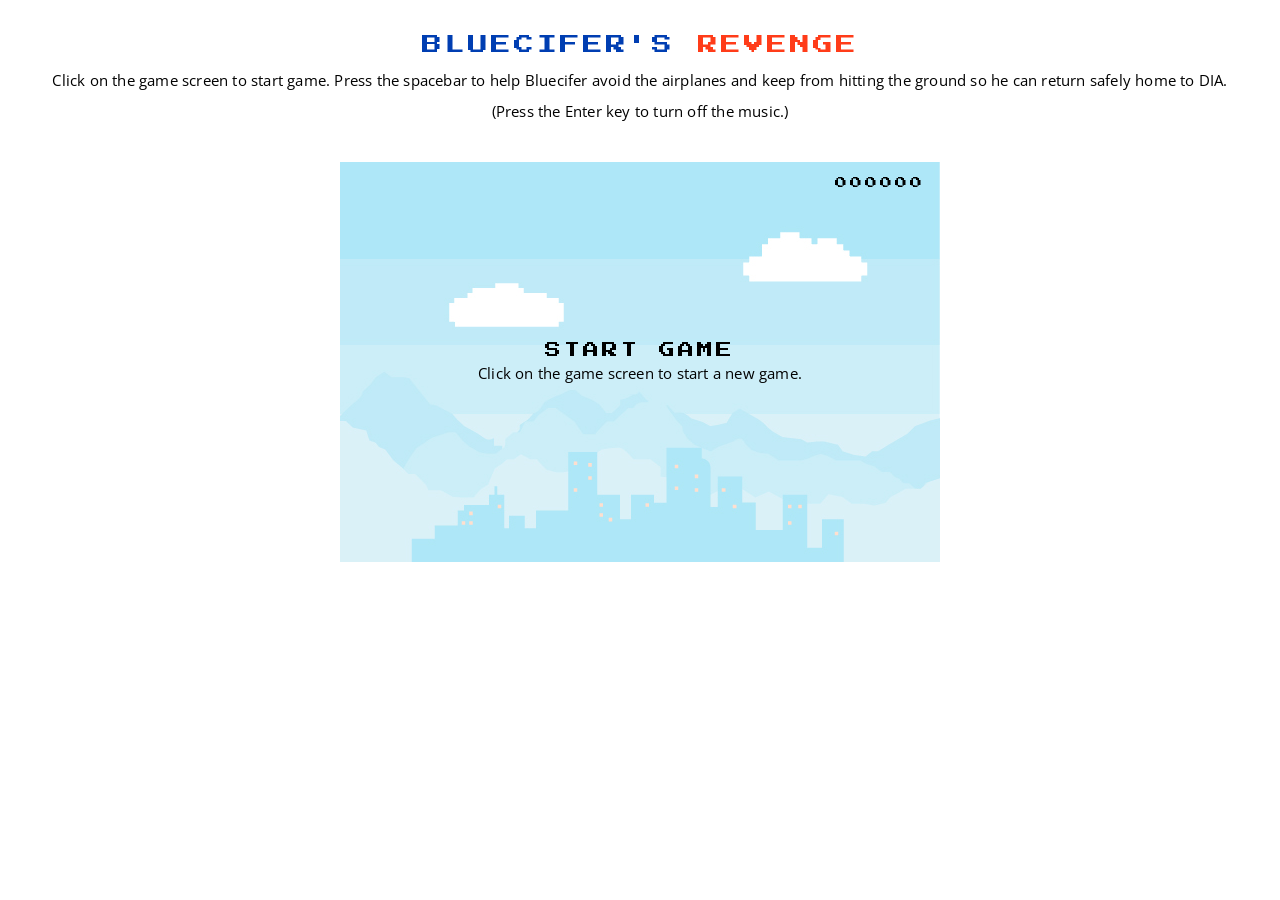
<file: index.html>
<!DOCTYPE html>
<html>
<head>
  <meta charset="utf-8">
  <link rel="stylesheet" href="./CSS/reset.css">
  <link href="https://fonts.googleapis.com/css?family=Open+Sans|Press+Start+2P" rel="stylesheet">
  <link rel="stylesheet" style="text/css" href="./CSS/styles.css"/>
  <title>Bluecifer's Revenge</title>
</head>
<body>
  <header>
    <h1>Bluecifer's <span>Revenge</span></h1>
    <p>Click on the game screen to start game. Press the spacebar to help Bluecifer avoid the airplanes and keep from hitting the ground so he can return safely home to DIA.</p>
    <p>(Press the Enter key to turn off the music.)</p>
  </header>

    <section id="start-game">
      <article id="start-game-text">
        <h2>Start Game</h2>
        <p>Click on the game screen to start a new game.</p>
      </article>
    </section>

    <section id="game-over">
      <article id="game-over-text">
        <h2>Game Over</h2>
        <p>Click on the game screen to start a new game.</p>
      </article>
    </section>

    <section id="you-win">
      <h2 id="you-win-text">You win! (Click to start a new game.)</h2>
    </section>

    <section id="game-wrapper">
      <h3 id="game-score">000000</h3>
      <canvas id="canvas" width="600" height="400"></canvas>
    </section>

    <section>
      <h4 id="final-score-display"></h4>
    </section>

  <script src="main.bundle.js"></script>
</body>
</html>
</file>
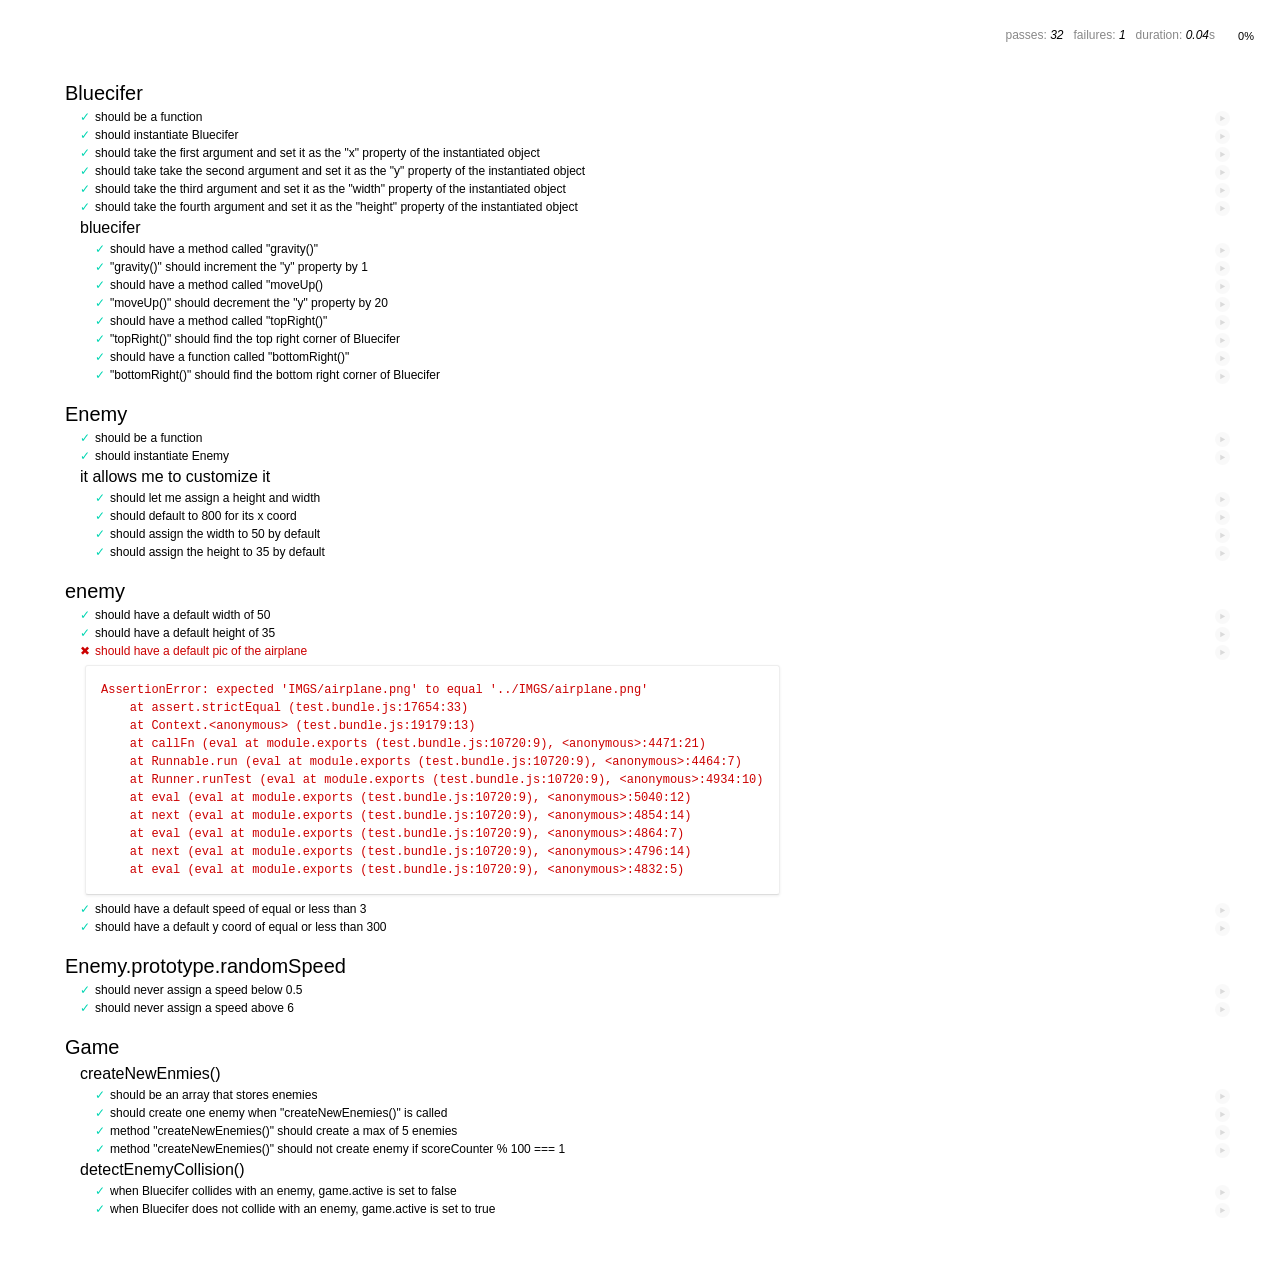
<file: test.html>
<!DOCTYPE html>
<html>
<head>
  <meta charset="utf-8">
  <title>Test Suite - Game Time</title>
</head>
<body>
  <canvas id="canvas" width="0" height="0">

  </canvas>

  <script src="test.bundle.js"></script>
</body>
</html>
</file>
<file: CSS/styles.css>
body {
  text-align: center;
}

h1 {
  color: #003EB2;
  font-family: 'Press Start 2P', cursive;
  font-size: 20px;
  letter-spacing: 3px;
  margin-bottom: 10px;
  text-transform: uppercase;
}

h1 span {
  color: #FF3C19;
}

h2 {
  color: #000;
  font-family: 'Press Start 2P', cursive;
  font-size: 16px;
  letter-spacing: 3px;
  text-transform: uppercase;
}

h3 {
  color: #000;
  font-family: 'Press Start 2P', cursive;
  font-size: 12px;
  letter-spacing: 3px;
  position: absolute;
  right: 15px;
  top: 15px;
}

h4 {
  font-family: 'Press Start 2P', cursive;
  font-size: 12px;
  letter-spacing: 1px;
  margin: 20px 0 15px;
}

canvas {
  background-color: grey;
}

p {
  font-family: 'Open Sans', sans-serif;
  font-size: 15px;
  letter-spacing: 0.2px;
  line-height: 1.4em;
  padding: 5px;
}

header {
  margin: 35px;
}

#start-game, #game-over, #you-win {
  height: 400px;
  left: 0;
  margin: 0 auto;
  position: absolute;
  right: 0;
  width: 600px;
  z-index: 99;
}

#game-over {
  visibility: hidden;
}

#you-win {
  background-image: url(../IMGS/winner.jpg);
  visibility: hidden;
}

#start-game-text, #game-over-text, #you-win-text {
  margin-top: 30%;
}

#you-win-text {
  color: #FFF;
}

#game-wrapper {
  height: 400px;
  margin: 0 auto;
  position: relative;
  width: 600px;
}

#canvas {
  background-image: url(../IMGS/background.jpg);
}
</file>
